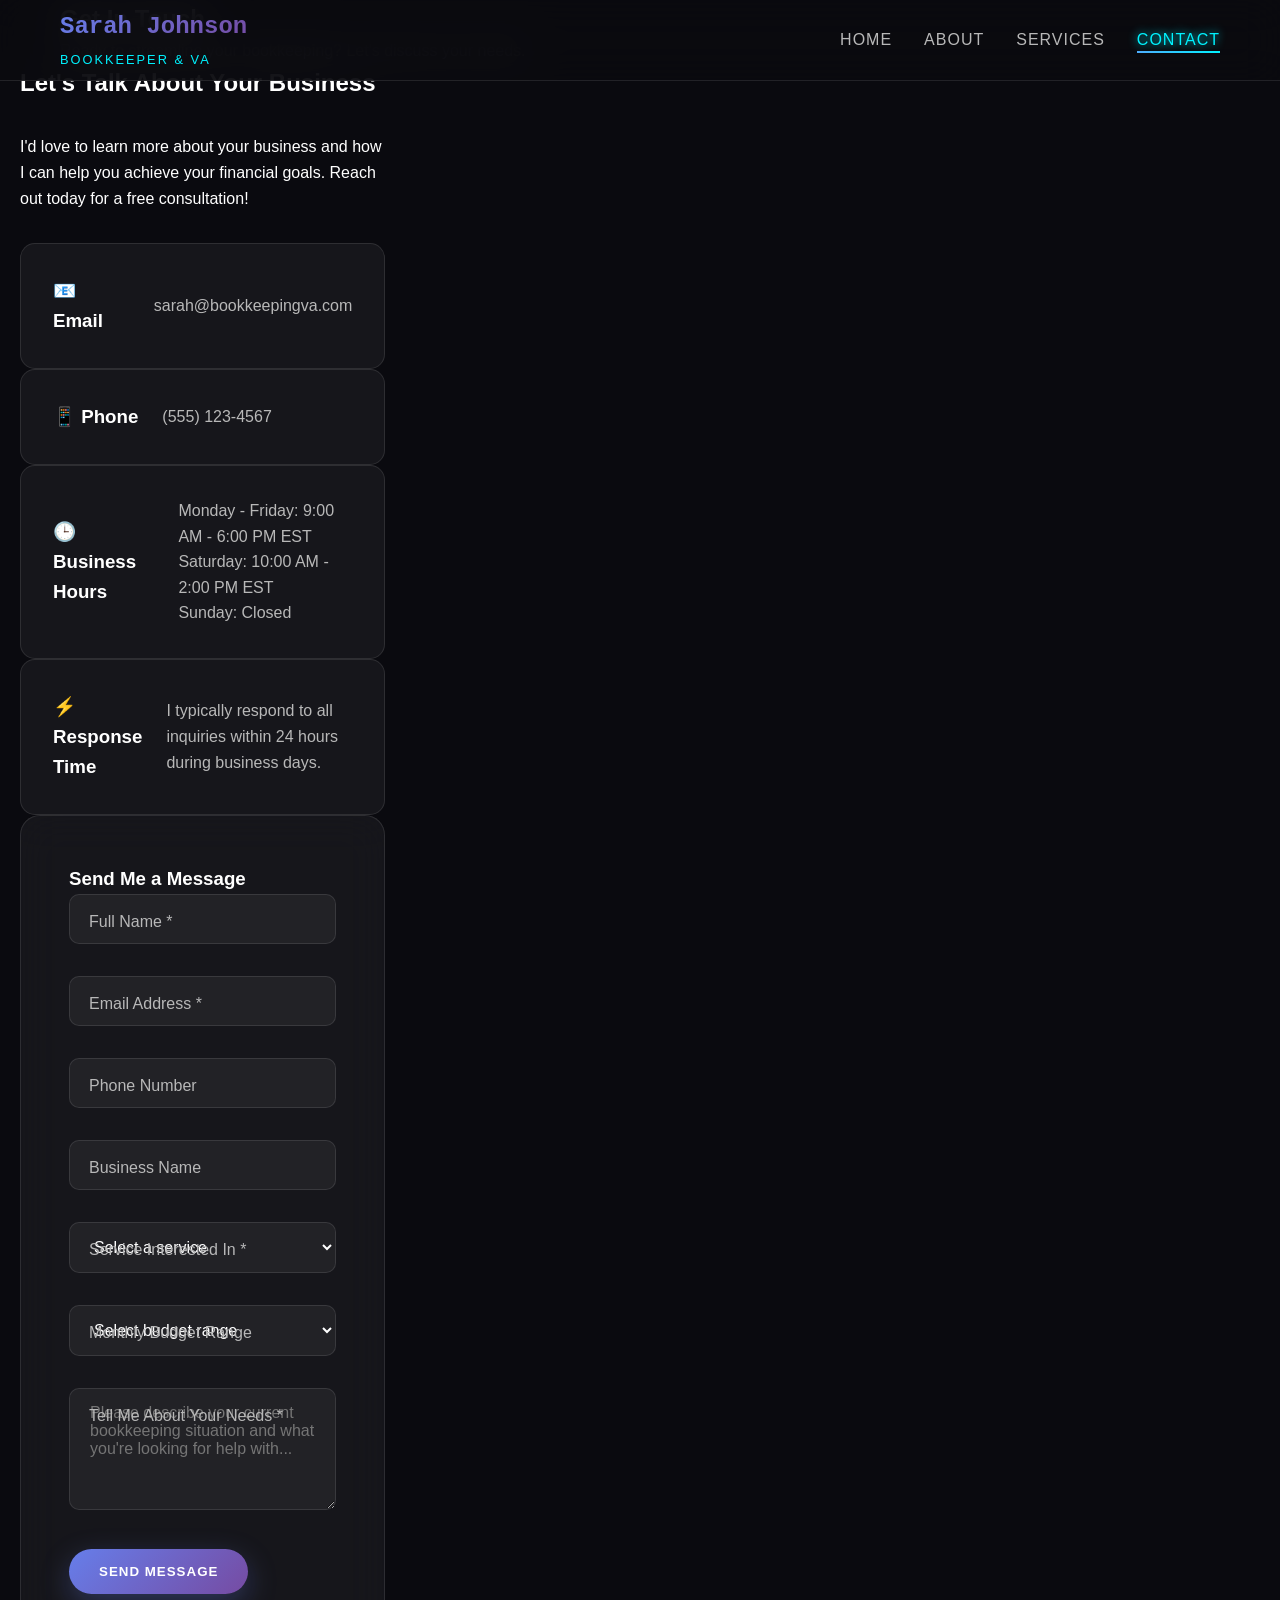
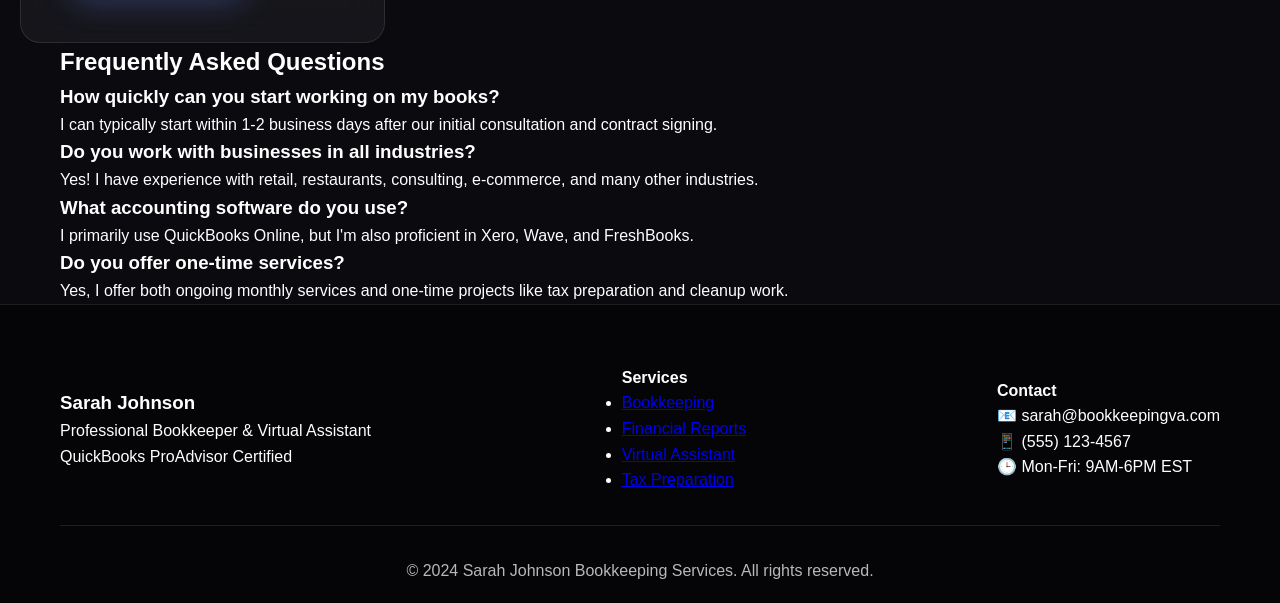
<file: contact.html>
<!DOCTYPE html>
<html lang="en">
<head>
    <meta charset="UTF-8">
    <meta name="viewport" content="width=device-width, initial-scale=1.0">
    <title>Contact - Sarah Johnson Bookkeeper & VA</title>
    <link rel="stylesheet" href="styles.css">
    <link href="https://fonts.googleapis.com/css2?family=Inter:wght@300;400;500;600;700&display=swap" rel="stylesheet">
</head>
<body>
    <!-- Navigation -->
    <nav class="navbar">
        <div class="nav-container">
            <div class="nav-logo">
                <h2>Sarah Johnson</h2>
                <span>Bookkeeper & VA</span>
            </div>
            <ul class="nav-menu">
                <li><a href="index.html" class="nav-link">Home</a></li>
                <li><a href="about.html" class="nav-link">About</a></li>
                <li><a href="services.html" class="nav-link">Services</a></li>
                <li><a href="contact.html" class="nav-link active">Contact</a></li>
            </ul>
            <div class="hamburger">
                <span></span>
                <span></span>
                <span></span>
            </div>
        </div>
    </nav>

    <!-- Contact Hero -->
    <section class="page-hero">
        <div class="container">
            <h1>Get In Touch</h1>
            <p>Ready to streamline your bookkeeping? Let's discuss your needs.</p>
        </div>
    </section>

    <!-- Contact Content -->
    <section class="contact-content">
        <div class="container">
            <div class="contact-grid">
                <div class="contact-info">
                    <h2>Let's Talk About Your Business</h2>
                    <p>I'd love to learn more about your business and how I can help you achieve your financial goals. Reach out today for a free consultation!</p>
                    
                    <div class="contact-details">
                        <div class="contact-item">
                            <h3>📧 Email</h3>
                            <p>sarah@bookkeepingva.com</p>
                        </div>
                        <div class="contact-item">
                            <h3>📱 Phone</h3>
                            <p>(555) 123-4567</p>
                        </div>
                        <div class="contact-item">
                            <h3>🕒 Business Hours</h3>
                            <p>Monday - Friday: 9:00 AM - 6:00 PM EST<br>
                            Saturday: 10:00 AM - 2:00 PM EST<br>
                            Sunday: Closed</p>
                        </div>
                        <div class="contact-item">
                            <h3>⚡ Response Time</h3>
                            <p>I typically respond to all inquiries within 24 hours during business days.</p>
                        </div>
                    </div>
                </div>

                <div class="contact-form-container">
                    <form class="contact-form" id="contactForm">
                        <h3>Send Me a Message</h3>
                        
                        <div class="form-group">
                            <label for="name">Full Name *</label>
                            <input type="text" id="name" name="name" required>
                        </div>

                        <div class="form-group">
                            <label for="email">Email Address *</label>
                            <input type="email" id="email" name="email" required>
                        </div>

                        <div class="form-group">
                            <label for="phone">Phone Number</label>
                            <input type="tel" id="phone" name="phone">
                        </div>

                        <div class="form-group">
                            <label for="business">Business Name</label>
                            <input type="text" id="business" name="business">
                        </div>

                        <div class="form-group">
                            <label for="service">Service Interested In *</label>
                            <select id="service" name="service" required>
                                <option value="">Select a service</option>
                                <option value="bookkeeping">Bookkeeping</option>
                                <option value="financial-reports">Financial Reports</option>
                                <option value="virtual-assistant">Virtual Assistant</option>
                                <option value="tax-preparation">Tax Preparation</option>
                                <option value="consultation">Free Consultation</option>
                                <option value="other">Other</option>
                            </select>
                        </div>

                        <div class="form-group">
                            <label for="budget">Monthly Budget Range</label>
                            <select id="budget" name="budget">
                                <option value="">Select budget range</option>
                                <option value="under-300">Under $300</option>
                                <option value="300-500">$300 - $500</option>
                                <option value="500-800">$500 - $800</option>
                                <option value="800-1200">$800 - $1,200</option>
                                <option value="over-1200">Over $1,200</option>
                            </select>
                        </div>

                        <div class="form-group">
                            <label for="message">Tell Me About Your Needs *</label>
                            <textarea id="message" name="message" rows="5" placeholder="Please describe your current bookkeeping situation and what you're looking for help with..." required></textarea>
                        </div>

                        <button type="submit" class="btn btn-primary">Send Message</button>
                    </form>
                </div>
            </div>
        </div>
    </section>

    <!-- FAQ Section -->
    <section class="faq">
        <div class="container">
            <h2>Frequently Asked Questions</h2>
            <div class="faq-grid">
                <div class="faq-item">
                    <h3>How quickly can you start working on my books?</h3>
                    <p>I can typically start within 1-2 business days after our initial consultation and contract signing.</p>
                </div>
                <div class="faq-item">
                    <h3>Do you work with businesses in all industries?</h3>
                    <p>Yes! I have experience with retail, restaurants, consulting, e-commerce, and many other industries.</p>
                </div>
                <div class="faq-item">
                    <h3>What accounting software do you use?</h3>
                    <p>I primarily use QuickBooks Online, but I'm also proficient in Xero, Wave, and FreshBooks.</p>
                </div>
                <div class="faq-item">
                    <h3>Do you offer one-time services?</h3>
                    <p>Yes, I offer both ongoing monthly services and one-time projects like tax preparation and cleanup work.</p>
                </div>
            </div>
        </div>
    </section>

    <!-- Footer -->
    <footer class="footer">
        <div class="container">
            <div class="footer-content">
                <div class="footer-section">
                    <h3>Sarah Johnson</h3>
                    <p>Professional Bookkeeper & Virtual Assistant</p>
                    <p>QuickBooks ProAdvisor Certified</p>
                </div>
                <div class="footer-section">
                    <h4>Services</h4>
                    <ul>
                        <li><a href="services.html">Bookkeeping</a></li>
                        <li><a href="services.html">Financial Reports</a></li>
                        <li><a href="services.html">Virtual Assistant</a></li>
                        <li><a href="services.html">Tax Preparation</a></li>
                    </ul>
                </div>
                <div class="footer-section">
                    <h4>Contact</h4>
                    <p>📧 sarah@bookkeepingva.com</p>
                    <p>📱 (555) 123-4567</p>
                    <p>🕒 Mon-Fri: 9AM-6PM EST</p>
                </div>
            </div>
            <div class="footer-bottom">
                <p>&copy; 2024 Sarah Johnson Bookkeeping Services. All rights reserved.</p>
            </div>
        </div>
    </footer>

    <script src="script.js"></script>
</body>
</html>
</file>
<file: styles.css>
/* Reset and Base Styles */
* {
  margin: 0;
  padding: 0;
  box-sizing: border-box;
}

:root {
  --primary-gradient: linear-gradient(135deg, #667eea 0%, #764ba2 100%);
  --secondary-gradient: linear-gradient(135deg, #f093fb 0%, #f5576c 100%);
  --accent-gradient: linear-gradient(135deg, #4facfe 0%, #00f2fe 100%);
  --dark-bg: #0a0a0f;
  --card-bg: rgba(255, 255, 255, 0.05);
  --text-primary: #ffffff;
  --text-secondary: #b8b8b8;
  --neon-blue: #00f2fe;
  --neon-pink: #f5576c;
  --neon-purple: #764ba2;
}

body {
  font-family: "Rajdhani", sans-serif;
  background: var(--dark-bg);
  color: var(--text-primary);
  overflow-x: hidden;
  line-height: 1.6;
}

.container {
  max-width: 1200px;
  margin: 0 auto;
  padding: 0 20px;
}

/* Animated Background */
.animated-bg {
  position: fixed;
  top: 0;
  left: 0;
  width: 100%;
  height: 100%;
  z-index: -1;
  overflow: hidden;
}

.gradient-orb {
  position: absolute;
  border-radius: 50%;
  filter: blur(60px);
  opacity: 0.3;
  animation: float 20s infinite ease-in-out;
}

.orb-1 {
  width: 300px;
  height: 300px;
  background: var(--primary-gradient);
  top: 10%;
  left: 10%;
  animation-delay: 0s;
}

.orb-2 {
  width: 400px;
  height: 400px;
  background: var(--secondary-gradient);
  top: 60%;
  right: 10%;
  animation-delay: -7s;
}

.orb-3 {
  width: 250px;
  height: 250px;
  background: var(--accent-gradient);
  bottom: 20%;
  left: 50%;
  animation-delay: -14s;
}

@keyframes float {
  0%,
  100% {
    transform: translateY(0px) rotate(0deg);
  }
  33% {
    transform: translateY(-30px) rotate(120deg);
  }
  66% {
    transform: translateY(30px) rotate(240deg);
  }
}

.particles {
  position: absolute;
  width: 100%;
  height: 100%;
}

.particle {
  position: absolute;
  width: 2px;
  height: 2px;
  background: var(--neon-blue);
  border-radius: 50%;
  animation: particle-float 15s infinite linear;
}

@keyframes particle-float {
  0% {
    transform: translateY(100vh) translateX(0);
    opacity: 0;
  }
  10% {
    opacity: 1;
  }
  90% {
    opacity: 1;
  }
  100% {
    transform: translateY(-100vh) translateX(100px);
    opacity: 0;
  }
}

/* Navigation */
.navbar {
  position: fixed;
  top: 0;
  width: 100%;
  background: rgba(10, 10, 15, 0.9);
  backdrop-filter: blur(20px);
  border-bottom: 1px solid rgba(255, 255, 255, 0.1);
  z-index: 1000;
  transition: all 0.3s ease;
}

.nav-container {
  max-width: 1200px;
  margin: 0 auto;
  padding: 0 20px;
  display: flex;
  justify-content: space-between;
  align-items: center;
  height: 80px;
}

.nav-logo h2 {
  font-family: "Orbitron", monospace;
  font-size: 1.5rem;
  font-weight: 900;
  background: var(--primary-gradient);
  -webkit-background-clip: text;
  -webkit-text-fill-color: transparent;
  background-clip: text;
}

.nav-logo span {
  color: var(--neon-blue);
  font-size: 0.8rem;
  font-weight: 300;
  text-transform: uppercase;
  letter-spacing: 2px;
}

.nav-menu {
  display: flex;
  list-style: none;
  gap: 2rem;
}

.nav-link {
  text-decoration: none;
  color: var(--text-secondary);
  font-weight: 500;
  text-transform: uppercase;
  letter-spacing: 1px;
  transition: all 0.3s ease;
  position: relative;
}

.nav-link:hover,
.nav-link.active {
  color: var(--neon-blue);
  text-shadow: 0 0 10px var(--neon-blue);
}

.nav-link::after {
  content: "";
  position: absolute;
  bottom: -5px;
  left: 0;
  width: 0;
  height: 2px;
  background: var(--accent-gradient);
  transition: width 0.3s ease;
}

.nav-link:hover::after,
.nav-link.active::after {
  width: 100%;
}

.hamburger {
  display: none;
  flex-direction: column;
  cursor: pointer;
}

.hamburger span {
  width: 25px;
  height: 2px;
  background: var(--text-primary);
  margin: 3px 0;
  transition: 0.3s;
}

/* Typography Effects */
.glitch {
  position: relative;
  color: var(--text-primary);
  font-family: "Orbitron", monospace;
}

.glitch::before,
.glitch::after {
  content: attr(data-text);
  position: absolute;
  top: 0;
  left: 0;
  width: 100%;
  height: 100%;
}

.glitch::before {
  animation: glitch-1 2s infinite;
  color: var(--neon-pink);
  z-index: -1;
}

.glitch::after {
  animation: glitch-2 2s infinite;
  color: var(--neon-blue);
  z-index: -2;
}

@keyframes glitch-1 {
  0%,
  14%,
  15%,
  49%,
  50%,
  99%,
  100% {
    transform: translate(0);
  }
  15%,
  49% {
    transform: translate(-2px, -2px);
  }
}

@keyframes glitch-2 {
  0%,
  20%,
  21%,
  62%,
  63%,
  99%,
  100% {
    transform: translate(0);
  }
  21%,
  62% {
    transform: translate(2px, 2px);
  }
}

.gradient-text {
  background: var(--primary-gradient);
  -webkit-background-clip: text;
  -webkit-text-fill-color: transparent;
  background-clip: text;
}

.neon-text {
  color: var(--neon-blue);
  text-shadow: 0 0 10px var(--neon-blue), 0 0 20px var(--neon-blue), 0 0 40px var(--neon-blue);
}

.cyber-text {
  background: var(--secondary-gradient);
  -webkit-background-clip: text;
  -webkit-text-fill-color: transparent;
  background-clip: text;
  position: relative;
}

.cyber-text::after {
  content: "";
  position: absolute;
  bottom: 0;
  left: 0;
  width: 100%;
  height: 2px;
  background: var(--secondary-gradient);
  animation: cyber-line 2s infinite;
}

@keyframes cyber-line {
  0%,
  100% {
    transform: scaleX(1);
  }
  50% {
    transform: scaleX(0.8);
  }
}

/* Buttons */
.btn {
  display: inline-block;
  padding: 15px 30px;
  text-decoration: none;
  border-radius: 50px;
  font-weight: 600;
  text-transform: uppercase;
  letter-spacing: 1px;
  position: relative;
  overflow: hidden;
  transition: all 0.3s ease;
  border: none;
  cursor: pointer;
  font-family: inherit;
}

.btn-primary {
  background: var(--primary-gradient);
  color: var(--text-primary);
  box-shadow: 0 10px 30px rgba(102, 126, 234, 0.3);
}

.btn-secondary {
  background: transparent;
  color: var(--neon-blue);
  border: 2px solid var(--neon-blue);
  box-shadow: 0 0 20px rgba(0, 242, 254, 0.3);
}

.btn:hover {
  transform: translateY(-3px);
  box-shadow: 0 15px 40px rgba(102, 126, 234, 0.4);
}

.btn-glow {
  position: absolute;
  top: 0;
  left: -100%;
  width: 100%;
  height: 100%;
  background: linear-gradient(90deg, transparent, rgba(255, 255, 255, 0.2), transparent);
  transition: left 0.5s;
}

.btn:hover .btn-glow {
  left: 100%;
}

/* Hero Section */
.hero {
  min-height: 100vh;
  display: flex;
  align-items: center;
  padding: 100px 0 50px;
  position: relative;
}

.hero-container {
  max-width: 1200px;
  margin: 0 auto;
  padding: 0 20px;
  display: grid;
  grid-template-columns: 1fr 1fr;
  gap: 4rem;
  align-items: center;
}

.hero-badge {
  display: inline-block;
  padding: 8px 20px;
  background: rgba(255, 255, 255, 0.1);
  border: 1px solid rgba(255, 255, 255, 0.2);
  border-radius: 50px;
  margin-bottom: 2rem;
  backdrop-filter: blur(10px);
}

.badge-text {
  color: var(--neon-blue);
  font-size: 0.8rem;
  font-weight: 500;
  letter-spacing: 1px;
}

.hero-title {
  font-family: "Orbitron", monospace;
  font-size: 3.5rem;
  font-weight: 900;
  line-height: 1.1;
  margin-bottom: 2rem;
  text-transform: uppercase;
}

.hero-description {
  font-size: 1.2rem;
  color: var(--text-secondary);
  margin-bottom: 3rem;
  line-height: 1.8;
}

.highlight {
  color: var(--neon-blue);
  font-weight: 600;
}

.hero-buttons {
  display: flex;
  gap: 1.5rem;
  margin-bottom: 4rem;
}

.hero-stats {
  display: flex;
  gap: 3rem;
}

.stat-item {
  text-align: center;
}

.stat-number {
  display: block;
  font-family: "Orbitron", monospace;
  font-size: 2rem;
  font-weight: 700;
  background: var(--accent-gradient);
  -webkit-background-clip: text;
  -webkit-text-fill-color: transparent;
  background-clip: text;
}

.stat-label {
  font-size: 0.9rem;
  color: var(--text-secondary);
  text-transform: uppercase;
  letter-spacing: 1px;
}

/* Hero Visual */
.hero-visual {
  position: relative;
  height: 500px;
}

.floating-card {
  position: absolute;
  background: var(--card-bg);
  backdrop-filter: blur(20px);
  border: 1px solid rgba(255, 255, 255, 0.1);
  border-radius: 15px;
  padding: 20px;
  display: flex;
  align-items: center;
  gap: 15px;
  animation: float-card 6s infinite ease-in-out;
}

.card-1 {
  top: 10%;
  left: 10%;
  animation-delay: 0s;
}

.card-2 {
  top: 40%;
  right: 10%;
  animation-delay: -2s;
}

.card-3 {
  bottom: 20%;
  left: 20%;
  animation-delay: -4s;
}

@keyframes float-card {
  0%,
  100% {
    transform: translateY(0px);
  }
  50% {
    transform: translateY(-20px);
  }
}

.card-icon {
  font-size: 2rem;
}

.card-text {
  font-weight: 500;
  color: var(--text-primary);
}

.hero-avatar {
  position: absolute;
  top: 50%;
  left: 50%;
  transform: translate(-50%, -50%);
  width: 200px;
  height: 200px;
  border-radius: 50%;
  overflow: hidden;
  border: 3px solid var(--neon-blue);
  box-shadow: 0 0 30px var(--neon-blue);
}

.avatar-glow {
  position: absolute;
  top: -10px;
  left: -10px;
  right: -10px;
  bottom: -10px;
  background: var(--primary-gradient);
  border-radius: 50%;
  z-index: -1;
  animation: pulse 2s infinite;
}

@keyframes pulse {
  0%,
  100% {
    transform: scale(1);
    opacity: 0.7;
  }
  50% {
    transform: scale(1.1);
    opacity: 0.3;
  }
}

.hero-avatar img {
  width: 100%;
  height: 100%;
  object-fit: cover;
}

/* Section Headers */
.section-header {
  text-align: center;
  margin-bottom: 4rem;
}

.section-title {
  font-family: "Orbitron", monospace;
  font-size: 3rem;
  font-weight: 900;
  margin-bottom: 1rem;
  text-transform: uppercase;
}

.section-subtitle {
  font-size: 1.2rem;
  color: var(--text-secondary);
}

/* Services Section */
.services {
  padding: 100px 0;
  position: relative;
}

.services-grid {
  display: grid;
  grid-template-columns: repeat(auto-fit, minmax(300px, 1fr));
  gap: 2rem;
}

.service-card {
  background: var(--card-bg);
  backdrop-filter: blur(20px);
  border: 1px solid rgba(255, 255, 255, 0.1);
  border-radius: 20px;
  padding: 2.5rem;
  position: relative;
  transition: all 0.3s ease;
  cursor: pointer;
}

.service-card:hover {
  transform: translateY(-10px);
  border-color: var(--neon-blue);
  box-shadow: 0 20px 40px rgba(0, 242, 254, 0.2);
}

.service-card.featured {
  border-color: var(--neon-pink);
  box-shadow: 0 10px 30px rgba(245, 87, 108, 0.2);
}

.featured-badge {
  position: absolute;
  top: -10px;
  right: 20px;
  background: var(--secondary-gradient);
  color: white;
  padding: 5px 15px;
  border-radius: 15px;
  font-size: 0.8rem;
  font-weight: 600;
  text-transform: uppercase;
}

.card-glow {
  position: absolute;
  top: 0;
  left: 0;
  right: 0;
  bottom: 0;
  background: var(--primary-gradient);
  border-radius: 20px;
  opacity: 0;
  transition: opacity 0.3s ease;
  z-index: -1;
}

.service-card:hover .card-glow {
  opacity: 0.1;
}

.service-icon {
  position: relative;
  width: 80px;
  height: 80px;
  margin: 0 auto 2rem;
  display: flex;
  align-items: center;
  justify-content: center;
  font-size: 2.5rem;
}

.icon-bg {
  position: absolute;
  top: 0;
  left: 0;
  right: 0;
  bottom: 0;
  background: var(--primary-gradient);
  border-radius: 50%;
  opacity: 0.2;
}

.service-title {
  font-size: 1.5rem;
  font-weight: 700;
  margin-bottom: 1rem;
  text-align: center;
  color: var(--text-primary);
}

.service-description {
  color: var(--text-secondary);
  margin-bottom: 2rem;
  line-height: 1.6;
  text-align: center;
}

.service-features {
  list-style: none;
  margin-bottom: 2rem;
}

.service-features li {
  padding: 0.5rem 0;
  color: var(--text-secondary);
  position: relative;
  padding-left: 1.5rem;
}

.service-features li::before {
  content: "✓";
  position: absolute;
  left: 0;
  color: var(--neon-blue);
  font-weight: bold;
}

.service-price {
  text-align: center;
  font-size: 1.1rem;
  color: var(--text-secondary);
}

.price-highlight {
  color: var(--neon-blue);
  font-weight: 700;
  font-size: 1.3rem;
}

/* About Section */
.about {
  padding: 100px 0;
  background: rgba(255, 255, 255, 0.02);
}

.about-content {
  display: grid;
  grid-template-columns: 2fr 1fr;
  gap: 4rem;
  align-items: center;
}

.about-description {
  font-size: 1.2rem;
  color: var(--text-secondary);
  margin-bottom: 3rem;
  line-height: 1.8;
}

.skills-grid {
  display: grid;
  grid-template-columns: repeat(2, 1fr);
  gap: 2rem;
}

.skill-item {
  display: flex;
  align-items: center;
  gap: 1rem;
  padding: 1.5rem;
  background: var(--card-bg);
  border-radius: 15px;
  border: 1px solid rgba(255, 255, 255, 0.1);
  transition: all 0.3s ease;
}

.skill-item:hover {
  border-color: var(--neon-blue);
  box-shadow: 0 10px 20px rgba(0, 242, 254, 0.1);
}

.skill-icon {
  font-size: 2rem;
}

.skill-info h4 {
  color: var(--text-primary);
  margin-bottom: 0.5rem;
}

.skill-info p {
  color: var(--text-secondary);
  font-size: 0.9rem;
}

.tech-stack {
  display: flex;
  flex-wrap: wrap;
  gap: 1rem;
  justify-content: center;
}

.tech-item {
  padding: 10px 20px;
  background: var(--card-bg);
  border: 1px solid rgba(255, 255, 255, 0.1);
  border-radius: 25px;
  color: var(--text-primary);
  font-weight: 500;
  transition: all 0.3s ease;
}

.tech-item:hover {
  border-color: var(--neon-blue);
  color: var(--neon-blue);
  box-shadow: 0 5px 15px rgba(0, 242, 254, 0.2);
}

/* Contact Section */
.contact {
  padding: 100px 0;
}

.contact-content {
  display: grid;
  grid-template-columns: 1fr 2fr;
  gap: 4rem;
}

.contact-info {
  display: flex;
  flex-direction: column;
  gap: 2rem;
}

.contact-item {
  display: flex;
  align-items: center;
  gap: 1.5rem;
  padding: 2rem;
  background: var(--card-bg);
  border-radius: 15px;
  border: 1px solid rgba(255, 255, 255, 0.1);
  transition: all 0.3s ease;
}

.contact-item:hover {
  border-color: var(--neon-blue);
  box-shadow: 0 10px 20px rgba(0, 242, 254, 0.1);
}

.contact-icon {
  font-size: 2rem;
  width: 60px;
  height: 60px;
  display: flex;
  align-items: center;
  justify-content: center;
  background: var(--primary-gradient);
  border-radius: 50%;
}

.contact-details h4 {
  color: var(--text-primary);
  margin-bottom: 0.5rem;
  font-size: 1.2rem;
}

.contact-details p {
  color: var(--text-secondary);
}

/* Contact Form */
.contact-form {
  background: var(--card-bg);
  backdrop-filter: blur(20px);
  border: 1px solid rgba(255, 255, 255, 0.1);
  border-radius: 20px;
  padding: 3rem;
}

.form-group {
  position: relative;
  margin-bottom: 2rem;
}

.form-group input,
.form-group select,
.form-group textarea {
  width: 100%;
  padding: 15px 20px;
  background: rgba(255, 255, 255, 0.05);
  border: 1px solid rgba(255, 255, 255, 0.1);
  border-radius: 10px;
  color: var(--text-primary);
  font-size: 1rem;
  transition: all 0.3s ease;
  font-family: inherit;
}

.form-group input:focus,
.form-group select:focus,
.form-group textarea:focus {
  outline: none;
  border-color: var(--neon-blue);
  box-shadow: 0 0 20px rgba(0, 242, 254, 0.2);
}

.form-group label {
  position: absolute;
  top: 15px;
  left: 20px;
  color: var(--text-secondary);
  transition: all 0.3s ease;
  pointer-events: none;
}

.form-group input:focus + label,
.form-group input:valid + label,
.form-group select:focus + label,
.form-group select:valid + label,
.form-group textarea:focus + label,
.form-group textarea:valid + label {
  top: -10px;
  left: 15px;
  font-size: 0.8rem;
  color: var(--neon-blue);
  background: var(--dark-bg);
  padding: 0 5px;
}

.form-group textarea {
  min-height: 120px;
  resize: vertical;
}

.input-glow {
  position: absolute;
  top: 0;
  left: 0;
  right: 0;
  bottom: 0;
  background: var(--primary-gradient);
  border-radius: 10px;
  opacity: 0;
  transition: opacity 0.3s ease;
  z-index: -1;
}

.form-group input:focus ~ .input-glow,
.form-group select:focus ~ .input-glow,
.form-group textarea:focus ~ .input-glow {
  opacity: 0.1;
}

/* Footer */
.footer {
  background: rgba(0, 0, 0, 0.5);
  padding: 60px 0 20px;
  border-top: 1px solid rgba(255, 255, 255, 0.1);
}

.footer-content {
  display: flex;
  justify-content: space-between;
  align-items: center;
  margin-bottom: 2rem;
}

.footer-brand h3 {
  font-family: "Orbitron", monospace;
  font-size: 1.5rem;
  margin-bottom: 0.5rem;
}

.footer-brand p {
  color: var(--text-secondary);
}

.footer-links {
  display: flex;
  gap: 2rem;
}

.footer-links a {
  color: var(--text-secondary);
  text-decoration: none;
  transition: color 0.3s ease;
}

.footer-links a:hover {
  color: var(--neon-blue);
}

.footer-bottom {
  text-align: center;
  padding-top: 2rem;
  border-top: 1px solid rgba(255, 255, 255, 0.1);
  color: var(--text-secondary);
}

/* Responsive Design */
@media (max-width: 768px) {
  .nav-menu {
    position: fixed;
    left: -100%;
    top: 80px;
    flex-direction: column;
    background: rgba(10, 10, 15, 0.95);
    width: 100%;
    text-align: center;
    transition: 0.3s;
    backdrop-filter: blur(20px);
    padding: 2rem 0;
  }

  .nav-menu.active {
    left: 0;
  }

  .hamburger {
    display: flex;
  }

  .hamburger.active span:nth-child(2) {
    opacity: 0;
  }

  .hamburger.active span:nth-child(1) {
    transform: translateY(8px) rotate(45deg);
  }

  .hamburger.active span:nth-child(3) {
    transform: translateY(-8px) rotate(-45deg);
  }

  .hero-container {
    grid-template-columns: 1fr;
    text-align: center;
    gap: 2rem;
  }

  .hero-title {
    font-size: 2.5rem;
  }

  .hero-buttons {
    justify-content: center;
    flex-wrap: wrap;
  }

  .hero-stats {
    justify-content: center;
  }

  .about-content,
  .contact-content {
    grid-template-columns: 1fr;
    gap: 2rem;
  }

  .skills-grid {
    grid-template-columns: 1fr;
  }

  .section-title {
    font-size: 2rem;
  }

  .footer-content {
    flex-direction: column;
    gap: 2rem;
    text-align: center;
  }

  .footer-links {
    justify-content: center;
  }
}

@media (max-width: 480px) {
  .container {
    padding: 0 15px;
  }

  .hero-title {
    font-size: 2rem;
  }

  .service-card,
  .contact-form {
    padding: 2rem;
  }

  .hero-stats {
    flex-direction: column;
    gap: 1rem;
  }
}

/* Tilt Effect */
[data-tilt] {
  transform-style: preserve-3d;
}

/* Custom Scrollbar */
::-webkit-scrollbar {
  width: 8px;
}

::-webkit-scrollbar-track {
  background: var(--dark-bg);
}

::-webkit-scrollbar-thumb {
  background: var(--primary-gradient);
  border-radius: 4px;
}

::-webkit-scrollbar-thumb:hover {
  background: var(--secondary-gradient);
}
</file>
